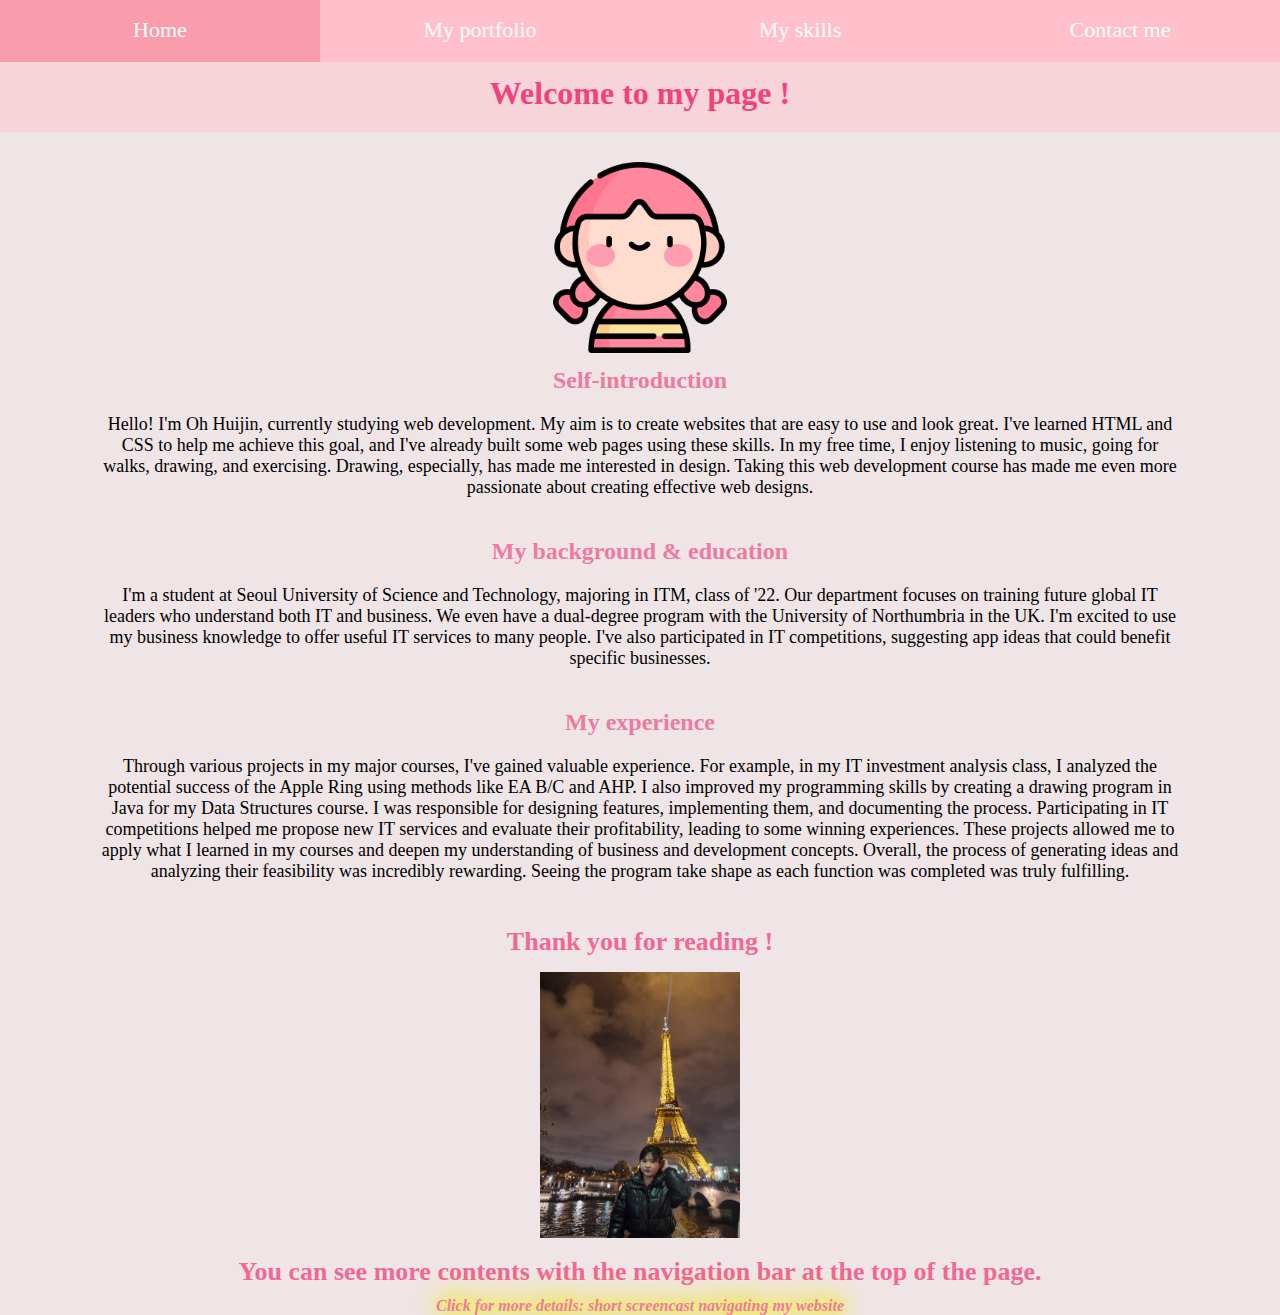
<file: index.html>
<!DOCTYPE html>
<html>
    <head>
        <title>Home</title>
        <link rel="stylesheet" href="page_style.css">
        <link rel="stylesheet" href="navigation_bar.css">
        <link rel="stylesheet" href="My portfolio_style.css">
    </head>
    <body>
      <ul class="menu">
        <li>
          <a href="index.html">Home</a>
        </li>
        <li>
         <a href="My portfolio.html">My portfolio</a>
        </li>
         <li>
         <a href="My skills.html">My skills</a>
        </li>
        <li>
         <a href="Contact me.html">Contact me</a>
        </li>

        <div id="content">  
          <h1> Welcome to my page ! </h1>
          <div id="picture">
          <img src="welcome.png" alt="picture" width="15%">
          </div>
          <h3> Self-introduction </h3>
          <p>
            Hello! I'm Oh Huijin, currently studying web development. 
            My aim is to create websites that are easy to use and look great. 
            I've learned HTML and CSS to help me achieve this goal, and I've already built some web pages using these skills. 
            In my free time, I enjoy listening to music, going for walks, drawing, and exercising. 
            Drawing, especially, has made me interested in design. 
            Taking this web development course has made me even more passionate about creating effective web designs.
          </p>
          <h3> My background & education</h3>
          <p>
            I'm a student at Seoul University of Science and Technology, majoring in ITM, class of '22. 
            Our department focuses on training future global IT leaders who understand both IT and business. 
            We even have a dual-degree program with the University of Northumbria in the UK. 
            I'm excited to use my business knowledge to offer useful IT services to many people. 
            I've also participated in IT competitions, suggesting app ideas that could benefit specific businesses.
          </p>
          <h3> My experience </h3>
          <p>
            Through various projects in my major courses, I've gained valuable experience. 
            For example, in my IT investment analysis class, 
            I analyzed the potential success of the Apple Ring using methods like EA B/C and AHP. 
            I also improved my programming skills by creating a drawing program in Java for my Data Structures course. 
            I was responsible for designing features, implementing them, and documenting the process. 
            Participating in IT competitions helped me propose new IT services and evaluate their profitability, leading to some winning experiences. 
            These projects allowed me to apply what I learned in my courses and deepen my understanding of business and development concepts. 
            Overall, the process of generating ideas and analyzing their feasibility was incredibly rewarding. 
            Seeing the program take shape as each function was completed was truly fulfilling.
          </p>
          <h2>
            Thank you for reading ! 
          </h2>
          <div id="picture">
            <img src="Paris.jpg" alt="picture" width="30%">
          </div>
          <h2>
           You can see more contents with the navigation bar at the top of the page.
          </h2>

          <li><a href="https://youtu.be/hZOQGaOw2fk" id="project_link">
            Click for more details: short screencast navigating my website
        </a></li>

        </div>
      </ul>
   </body>
  </html>
</file>
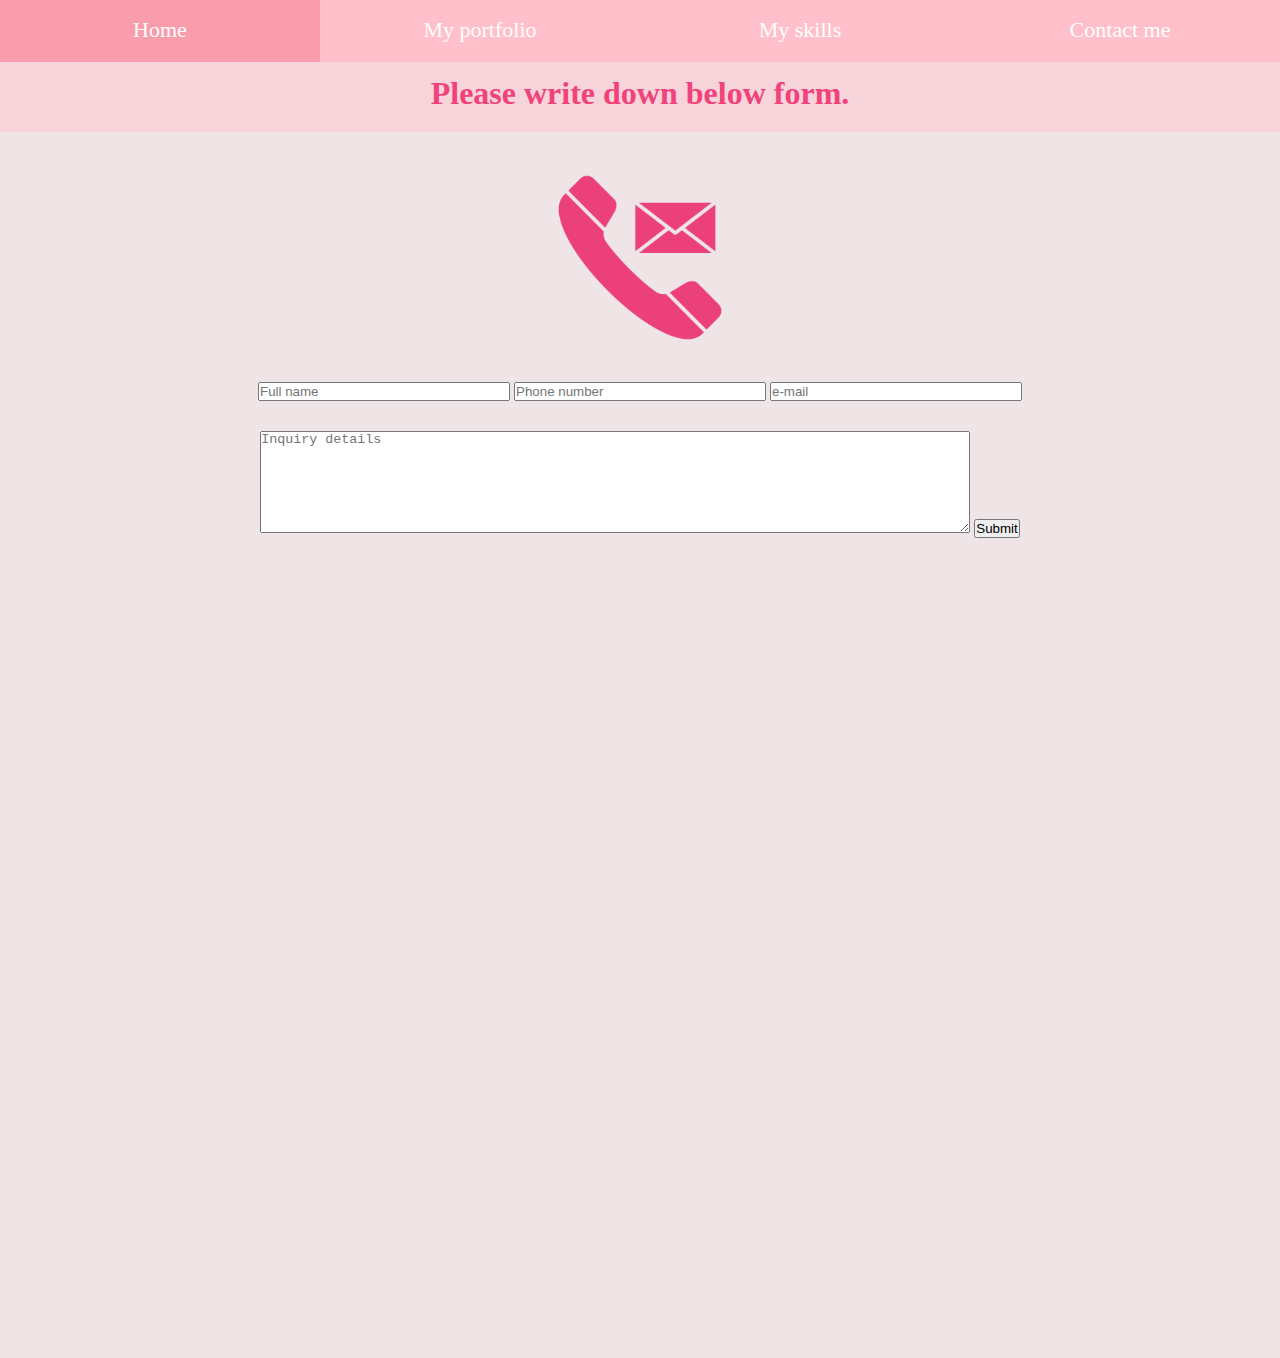
<file: Contact me.html>
<!DOCTYPE html>
<html>
    <head>
        <title>Contact me</title>
        <link rel="stylesheet" href="Contact_me_style.css">
        <link rel="stylesheet" href="navigation_bar.css">
        <link rel="stylesheet" href="page_style.css">
    </head>
    <body>
        <ul class="menu">
            <li>
              <a href="index.html">Home</a>
            </li>
            <li>
              <a href="My portfolio.html">My portfolio</a>
            </li>
            <li>
              <a href="My skills.html">My skills</a>
            </li>
            <li>
              <a href="Contact me.html">Contact me</a>
            </li>
        
         <div id="content">  
            <h1> Please write down below form. </h1>

          <div id="picture">
            <img src="Contact_me.png" alt="picture" width="15%">
          </div>
    
         <form>
              <div id="submitter_info">  
              <input type="text" placeholder="Full name" name="name" style="width: 20%; height: 50%;">
              <input type="text" placeholder="Phone number" name="PhoneNumber" style="width: 20%; height: 50%;">
              <input type="text" placeholder="e-mail" name="email" style="width: 20%; height: 50%;">
                  <div id="detail">
                   <textarea placeholder="Inquiry details" name="details" style="width: 60%; height: 100px;"></textarea>
                    <button onclick="showMessage()">Submit</button>
                 </div>
              </div>
          </form>
         <script>
            function showMessage() {
               alert("Sorry, the backend is still under development! Please wait a little longer to use this feature! ");
            }
          </script>
        </div>
      </ul>
    </body>    
 </html>
</file>
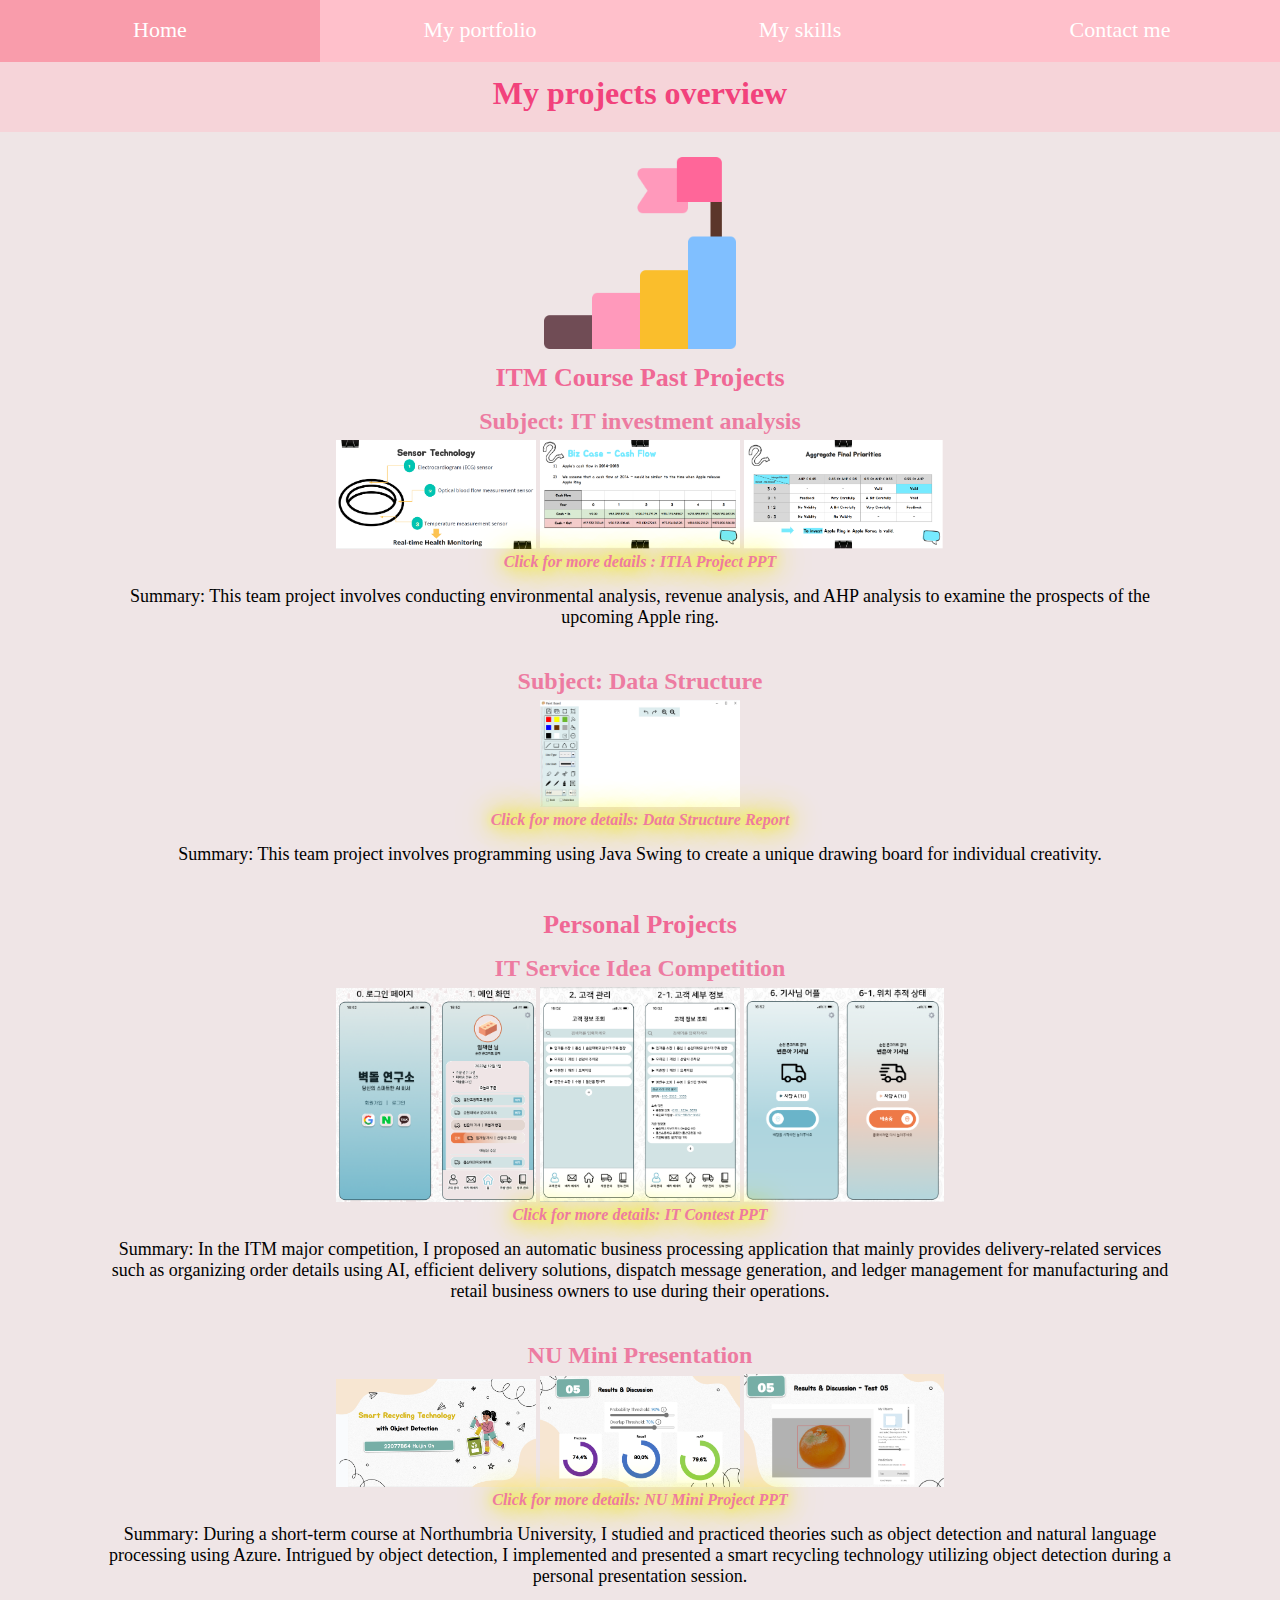
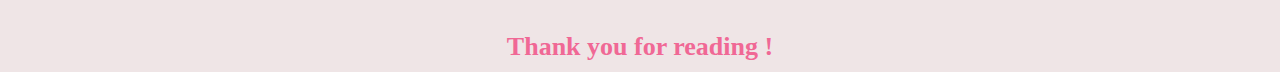
<file: My portfolio.html>
<!DOCTYPE html>
<html>
    <head>
        <title>My portfolio</title>
        <link rel="stylesheet" href="Contact_me_style.css">
        <link rel="stylesheet" href="navigation_bar.css">
        <link rel="stylesheet" href="page_style.css">
        <link rel="stylesheet" href="My portfolio_style.css">
    </head>
    <body>
        <ul class="menu">
            <li>
              <a href="index.html">Home</a>
            </li>
            <li>
              <a href="My portfolio.html">My portfolio</a>
            </li>
            <li>
              <a href="My skills.html">My skills</a>
            </li>
            <li>
              <a href="Contact me.html">Contact me</a>
            </li>
 
         <div id="content">  
            <h1>  My projects overview </h1>
            <div id="project">
              <img src="project.png" alt="picture" width="15%">
            </div>
            
              <h2> ITM Course Past Projects </h2>
              <h3>Subject: IT investment analysis</h3>
              <div id="picture2">
                <img src="ITIA_EA.png" alt="picture" width="480">
                <img src="ITIA_BC.png" alt="picture" width="480">
                <img src="ITIA_AHP.png" alt="picture" width="480">
                <li><a href="https://docs.google.com/presentation/d/1PqF9FAyYy9veqgqGv-ZlB26_2y90TMQ9xH3DFVxjhdA/edit?usp=sharing" id="project_link">
                  Click for more details : ITIA Project PPT
              </a></li>
              </div>
              <p>
                Summary: This team project involves conducting environmental analysis, 
                revenue analysis, and AHP analysis to examine the prospects 
                of the upcoming Apple ring.
              </p>


              <h3>Subject: Data Structure</h3>
              <div id="picture2">
                <img src="DS_paintboard.png" alt="picture" width="500">
                <li><a href="https://docs.google.com/document/d/1aUK4ORbs2hX6214s1yN6T1Zzs2id_IsoLIOhzRemYQY/edit?usp=sharing" id="project_link">
                  Click for more details: Data Structure Report
              </a></li>
              </div>
              <p>
                Summary: This team project involves programming using Java Swing 
                to create a unique drawing board for individual creativity.
              </p>




              <h2> Personal Projects </h2>
              <h3>
              IT Service Idea Competition
              </h3>
              <div id="picture2">
                <img src="IT_contest_deliveryAPP_mainmenu.png" alt="picture" width="300">
                <img src="IT_contest_deliveryAPP_deliveyinfo.png" alt="picture" width="300">
                <img src="IT_contest_deliveryAPP_deliveyinfo2.png" alt="picture" width="300">
             
                <li><a href="https://docs.google.com/presentation/d/1W_M7My76gkcaLZ3QBnopsT1lw68wSjx21ziDmDYde30/edit?usp=sharing" id="project_link">
                  Click for more details: IT Contest PPT
              </a></li>
             
              </div>
              <p>
                Summary: In the ITM major competition, 
                I proposed an automatic business processing application that mainly provides delivery-related services 
                such as organizing order details using AI, efficient delivery solutions, dispatch message generation, 
                and ledger management for manufacturing and retail business owners to use during their operations.  
              </p>
              
              <h3>
               NU Mini Presentation
              </h3>
              <div id="picture2">
                <img src="NU_presentation.png" alt="picture" width="480">
                <img src="NU_presentation2.png" alt="picture" width="480">
                <img src="NU_presentation3.png" alt="picture" width="480">

                <li><a href="https://docs.google.com/presentation/d/1kI3puw88IF3-X9xT06sKKAwrt5kQ-_qiCLuekZvdK0A/edit?usp=sharing" 
                  id="project_link">
                  Click for more details: NU Mini Project PPT
              </a></li>
              </div>
              <p>
                Summary: During a short-term course at Northumbria University, 
                I studied and practiced theories such as object detection and natural language processing using Azure. 
                Intrigued by object detection,
                I implemented and presented a smart recycling technology utilizing object detection
                during a personal presentation session.  
              </p>
              
              <h2>Thank you for reading ! </h2>
              
        </div>
      </ul>
  </body>
</html>
</file>
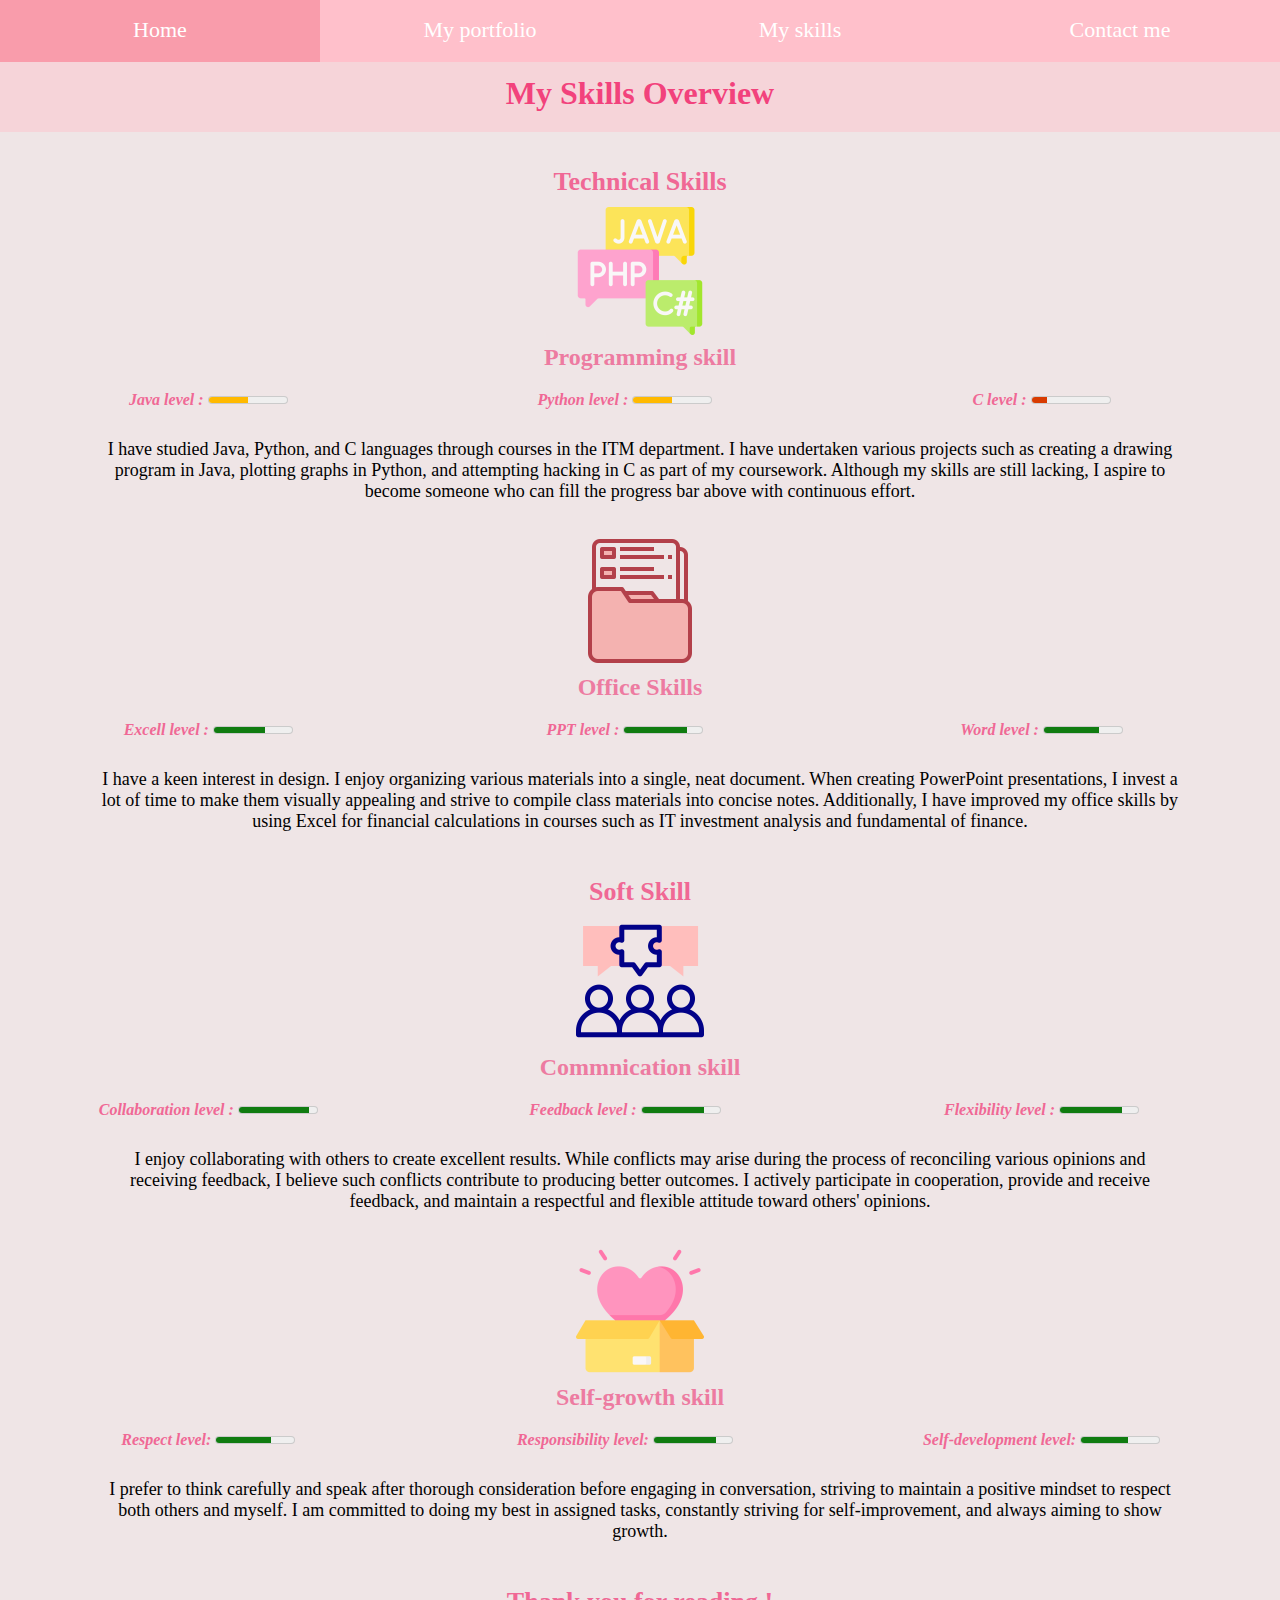
<file: My skills.html>
<!DOCTYPE html>
<html>
    <head>
        <title>My skills</title>
        <link rel="stylesheet" href="page_style.css">
        <link rel="stylesheet" href="Contact_me_style.css">
        <link rel="stylesheet" href="navigation_bar.css">
        <link rel="stylesheet" href="My skills_style.css">
    </head>

    <body>
        <ul class="menu">
            <li>
              <a href="index.html">Home</a>
            </li>
            <li>
              <a href="My portfolio.html">My portfolio</a>
            </li>
            <li>
              <a href="My skills.html">My skills</a>
            </li>
            <li>
              <a href="Contact me.html">Contact me</a>
            </li>
        
         <div id="content">  
            <h1>  My Skills Overview </h1>
            <h2>Technical Skills</h2>

            <div id="skill">
              <img src="programming.png" alt="picture" width="10%">
            </div>


            <h3>Programming skill</h3>

            
            <ul class="proficiency">
              <li class="proficiency">
                  <label for="Java">Java level :</label>
                  <meter id="javaMeter" min="0" max="100" low="25" high="60" optimum="80" value="50"></meter>
              </li>
              <li class="proficiency">
                  <label for="Python">Python level :</label>
                  <meter id="pythonMeter" min="0" max="100" low="25" high="60" optimum="80" value="50"></meter>
              </li>
              <li class="proficiency">
                  <label for="C">C level :</label>
                  <meter id="cMeter" min="0" max="100" low="25" high="60" optimum="80" value="20"></meter>
              </li>
            </ul>
          
            <p>
              I have studied Java, Python, and C languages through courses in the ITM department. 
              I have undertaken various projects such as creating a drawing program in Java, 
              plotting graphs in Python, and attempting hacking in C as part of my coursework.
              Although my skills are still lacking, 
              I aspire to become someone who can fill the progress bar above with continuous effort.
            </p>

            <div id="skill">
              <img src="office01.png" alt="picture" width="10%">
            </div>
            <h3>Office Skills</h3>
            
            <ul class="proficiency">
              <li class="proficiency">
                  <label for="Excell">Excell level :</label>
                  <meter id="excellMeter" min="0" max="100" low="25" high="60" optimum="80" value="65"></meter>
              </li>
              <li class="proficiency">
                  <label for="PPT">PPT level :</label>
                  <meter id="pptMeter" min="0" max="100" low="25" high="60" optimum="80" value="80"></meter>
              </li>
              <li class="proficiency">
                  <label for="Word">Word level :</label>
                  <meter id="wordMeter" min="0" max="100" low="25" high="60" optimum="80" value="70"></meter>
              </li>      
            </ul>
                      
            <p>
              I have a keen interest in design. I enjoy organizing various materials into a single, 
              neat document. When creating PowerPoint presentations, 
              I invest a lot of time to make them visually appealing and strive to compile 
              class materials into concise notes. 
              Additionally, I have improved my office skills by using Excel for financial calculations 
              in courses such as IT investment analysis and fundamental of finance.
            </p>
            
            

            <h2>Soft Skill</h2>

            <div id="skill">
              <img src="communication03.png" alt="picture" width="10%">
            </div>

            <h3>Commnication skill</h3>
            
            <ul class="proficiency">
              <li class="proficiency">
                  <label for="Collaboration">Collaboration level :</label>
                  <meter id="collaborationMeter" min="0" max="100" low="25" high="60" optimum="80" value="90"></meter>
              </li>
              <li class="proficiency">
                  <label for="Feedback">Feedback level :</label>
                  <meter id="feedbackMeter" min="0" max="100" low="25" high="60" optimum="80" value="80"></meter>
              </li>
              <li class="proficiency">
                  <label for="Flexibility">Flexibility level :</label>
                  <meter id="flexibilityMeter" min="0" max="100" low="25" high="60" optimum="80" value="80"></meter>
              </li>
           </ul>
                    
            <p>
              I enjoy collaborating with others to create excellent results. 
              While conflicts may arise during the process of reconciling various opinions and receiving feedback, 
              I believe such conflicts contribute to producing better outcomes. 
              I actively participate in cooperation, provide and receive feedback, 
              and maintain a respectful and flexible attitude toward others' opinions.
            </p>
    

            <div id="skill">
              <img src="self-growth.png" alt="picture" width="10%">
            </div>
            <h3>Self-growth skill</h3>

            <ul class="proficiency">
              <li class="proficiency">
                  <label for="Respect">Respect level:</label>
                  <meter id="respecMeter" min="0" max="100" low="25" high="60" optimum="80" value="70"></meter>
              </li>
              <li class="proficiency">
                  <label for="Responsibility">Responsibility level:</label>
                  <meter id="responsibilityMeter" min="0" max="100" low="25" high="60" optimum="80" value="80"></meter>
              </li>
              <li class="proficiency">
                  <label for="Self-development">Self-development level:</label>
                  <meter id="selfDevelopmentMeter" min="0" max="100" low="25" high="60" optimum="80" value="60"></meter>
              </li>
            </ul>
          
          
            <p>
              I prefer to think carefully and speak after thorough consideration before engaging in conversation, 
              striving to maintain a positive mindset to respect both others and myself. 
              I am committed to doing my best in assigned tasks, 
              constantly striving for self-improvement, and always aiming to show growth.
            </p>

            <h2>Thank you for reading !</h2>
            
       </div>
      </ul>
    </body>
  </html>
</file>
<file: page_style.css>
* {
  padding: 0;
  margin: 0;
}
  
#picture{
  padding: 5px;
}
#content{
    background-color: rgb(239, 229, 230);
    text-align: center;
    
}

h1, h2, h3{
  font-weight: bolder;
  
}


h1 {
  color: rgb(242, 66, 124);
  background-color: rgb(246, 212, 217);
  text-align: center;
  height : 70%;
  margin-bottom: 25px;
  margin-top: 35px;
  padding-top: 40px;
  padding-bottom: 20px;
  font-size: 2em; /* 32px */
}


h2 {
  font-size: 1.625em; 
  color: rgb(240, 104, 149);
  padding: 10px;
}


p {
  font-size: 1.125em; 
  margin-top: 10px;
  margin-bottom: 30px;
  margin-left: 7.5%; /* 15% */
  margin-right: 7.5%; 
  padding: 5px;
}

h3 {
  font-size: 1.5em; 
  color: rgb(237, 123, 161);
  padding: 5px;
}

/* when the page size becomes small */
@media (max-width: 600px) {
  h1 {
    font-size: 1.5em;
  }

  h2 {
    font-size: 1.2em;
  }

  p {
    font-size: 1em;
    margin-left: 5%;
    margin-right: 5%; 
  }

  h3 {
    font-size: 1.125em;
  }
}

body{
  width: 100%;
}

@media (min-width: 150px) {
  img {
      max-width: 200px; /* 이미지의 최대 너비를 150px로 설정 */
  }
}
</file>
<file: navigation_bar.css>
*{padding:0;margin:0}
li{list-style:none}
a{text-decoration:none;font-size: 1.375em;}

@media (max-width: 600px) {
  a {
    font-size: 1em;
  }
}

.menu {
    width: auto;
    overflow: hidden;
  }
  
  .menu > li {
    width: 25%; 
    float: left;
    text-align: center;
    line-height: 60px;
    background-color: pink;
  }
  
  .menu a {
    color: #fff;
  }

  .menu > li:hover {
    background-color: rgb(249, 156, 171);

  }
</file>
<file: My portfolio_style.css>
#project_link {
  
  font-style: italic;
  color: rgb(237, 123, 161);
  font-weight: bolder;
  transition: color 0.3s ease; 
  text-shadow: 0 0 10px rgba(255, 255, 0, 0.8), 0 0 20px rgba(255, 255, 0, 0.8), 0 0 30px rgba(255, 255, 0, 0.8), 0 0 40px rgba(255, 255, 0, 0.8);
  font-size: medium;

}

#project_link:visited {
  
  color: skyblue;
}

#project_link:hover {
  color: rgb(135, 44, 135); 
}
</file>
<file: Contact_me_style.css>
#submitter_info{
    padding: 20px;
    

}
#detail{
    padding: 30px;
    padding-bottom: 800px;
}
</file>
<file: My skills_style.css>
ul.proficiency{
    display: flex;
    flex-wrap: wrap;
    font-style: italic;
    color: rgb(240, 104, 149);
    font-weight: bolder;
}
li.proficiency {
    flex: 0 1 calc(33.33% - 20px); 
    margin: 5px; 
    padding: 10px;
    box-sizing: border-box; 
}
@media (max-width: 600px) {
    skill {
      width: 15%;
    }
}

body{
    width: 100%;
}
</file>
